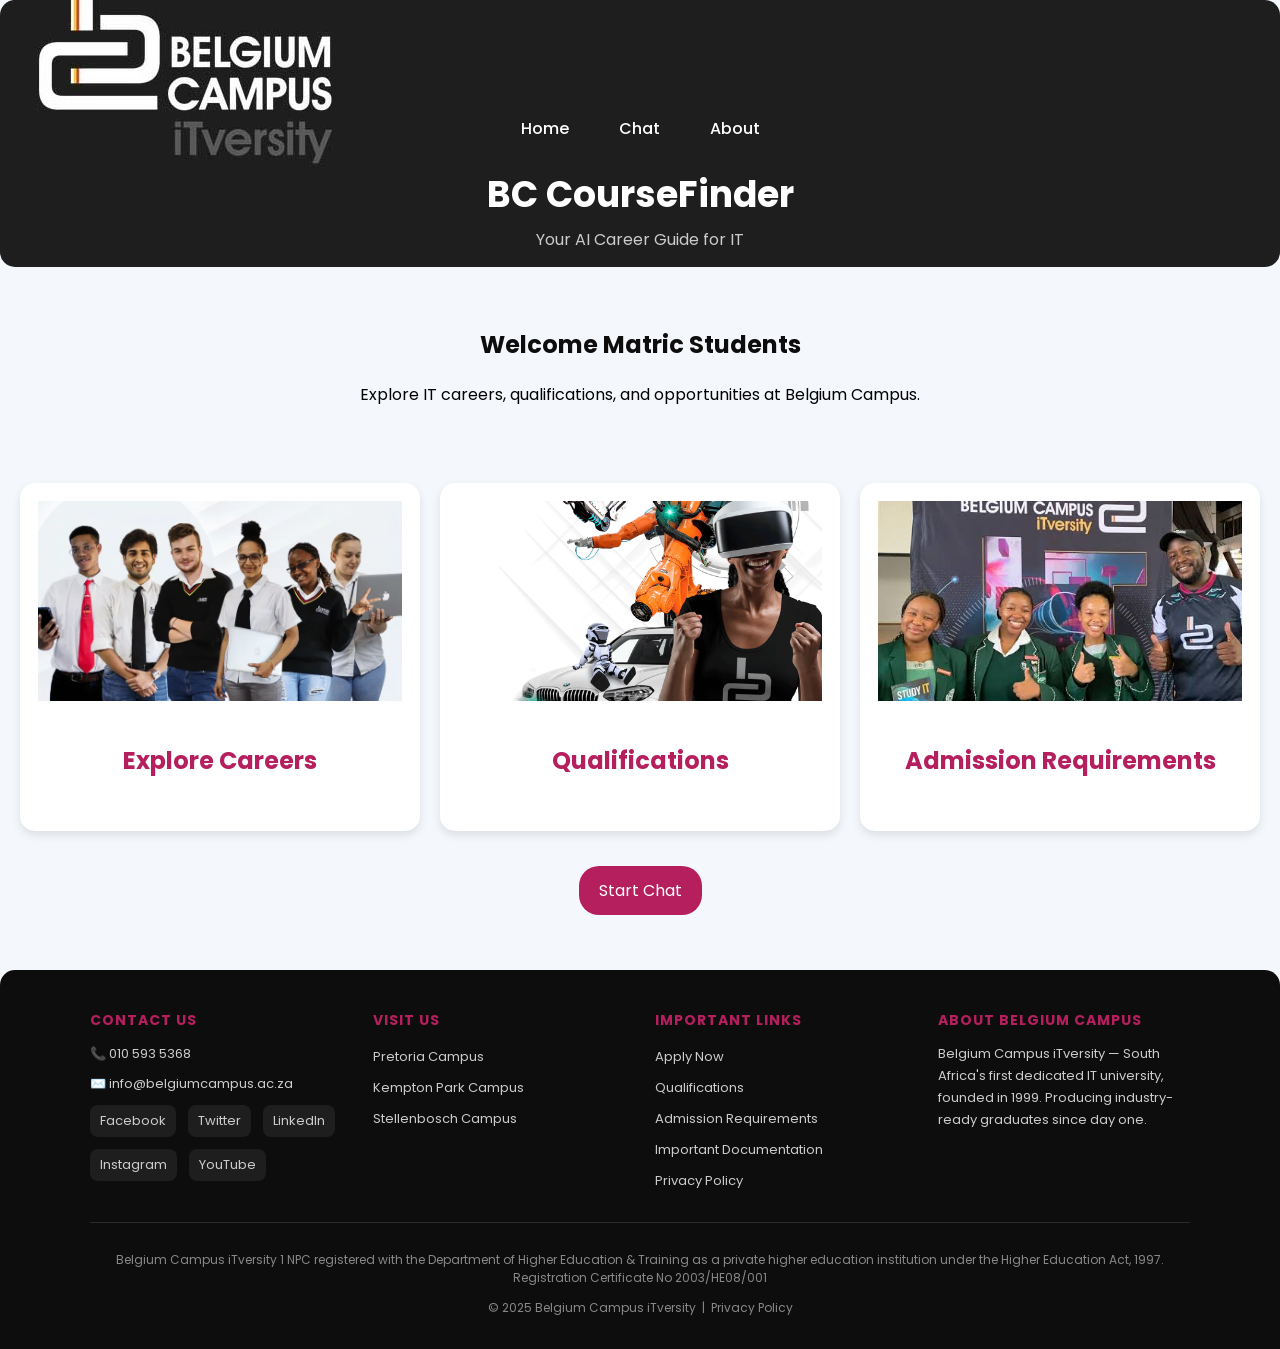
<file: index.html>
<!DOCTYPE html>
<html lang="en">
<head>
    <title>BC CourseFinder</title>
    <link rel="stylesheet" href="style.css">
    <link href="https://fonts.googleapis.com/css?family=Poppins:100,100italic,200,200italic,300,300italic,regular,italic,500,500italic,600,600italic,700,700italic,800,800italic,900,900italic" rel="stylesheet" />
</head>

<header>
        <nav class="nav-bar">
            <div class="logo">
                <img src="images/belgium-campus (1).jpg" alt="logo">
            </div>
            <ul>
                <li><a href="BC_CourseFinder.html">Home</a></li>
                <li><a href="chat.html">Chat</a></li>
                <li><a href="about.html">About</a></li>
            </ul>
        </nav>
        <h1>BC CourseFinder</h1>
        <p>Your AI Career Guide for IT</p>
</header>

<body>
    
<section>
    <h2>Welcome Matric Students</h2>
    <p>Explore IT careers, qualifications, and opportunities at Belgium Campus.</p>
</section>

<div class="courses">
    <div class="card">
        <img src="images/bachelor.webp">
        <h2>Explore Careers</h2>
    </div>
    <div class="card">
        <img src="images/Open-day-resize.png">
        <h2>Qualifications</h2>
    </div>
    <div class="card">
        <img src="images/Requriements">
        <h2> Admission Requirements</h2>
    </div>
</div>
<a href="chat.html" class="btn">Start Chat</a>

<footer>
    <div class="footer-grid">
        <div class="footer-col">
            <h4>Contact Us</h4>
            <p>📞 010 593 5368</p>
            <p>✉️ info@belgiumcampus.ac.za</p>
            <div class="footer-social">
                <a href="https://www.facebook.com/BelgiumCampusSA" target="_blank">Facebook</a>
                <a href="https://twitter.com/BelgiumCampus" target="_blank">Twitter</a>
                <a href="https://www.linkedin.com/school/belgium-campus" target="_blank">LinkedIn</a>
                <a href="https://www.instagram.com/belgiumcampus/" target="_blank">Instagram</a>
                <a href="https://www.youtube.com/channel/UCnlG2vQ7Ex_w4E7EDvCnfFA" target="_blank">YouTube</a>
            </div>
        </div>
        <div class="footer-col">
            <h4>Visit Us</h4>
            <ul>
                <li><a href="https://www.belgiumcampus.ac.za/campuses/" target="_blank">Pretoria Campus</a></li>
                <li><a href="https://www.belgiumcampus.ac.za/campuses/" target="_blank">Kempton Park Campus</a></li>
                <li><a href="https://www.belgiumcampus.ac.za/campuses/" target="_blank">Stellenbosch Campus</a></li>
            </ul>
        </div>
        <div class="footer-col">
            <h4>Important Links</h4>
            <ul>
                <li><a href="https://www.belgiumcampus.ac.za/applicant-portal" target="_blank">Apply Now</a></li>
                <li><a href="https://www.belgiumcampus.ac.za/qualifications" target="_blank">Qualifications</a></li>
                <li><a href="https://www.belgiumcampus.ac.za/admission-requirements" target="_blank">Admission Requirements</a></li>
                <li><a href="https://www.belgiumcampus.ac.za/important-documentation" target="_blank">Important Documentation</a></li>
                <li><a href="https://www.belgiumcampus.ac.za/privacy-policy/" target="_blank">Privacy Policy</a></li>
            </ul>
        </div>
        <div class="footer-col">
            <h4>About Belgium Campus</h4>
            <p>Belgium Campus iTversity — South Africa's first dedicated IT university, founded in 1999. Producing industry-ready graduates since day one.</p>
        </div>
    </div>
    <div class="footer-bottom">
        <p>Belgium Campus iTversity 1 NPC registered with the Department of Higher Education &amp; Training as a private higher education institution under the Higher Education Act, 1997. Registration Certificate No 2003/HE08/001</p>
        <p>&copy; 2025 Belgium Campus iTversity &nbsp;|&nbsp; <a href="https://www.belgiumcampus.ac.za/privacy-policy/" target="_blank">Privacy Policy</a></p>
    </div>
</footer>

</body>
</html>
</file>
<file: style.css>
body {
    margin: 0;
    font-family: 'Poppins', sans-serif;
    background: #f4f7fb;
    text-align: center;
}

header {
    background-color: #000000e0;
    color: white;
    padding: 15px;
    border-radius: 15px;
}

h1{
    margin: 10px 0 5px;
    font-size: 36px;
}

header p{
    margin: 0;
    font-size: 16px;
    color: #cccccc;
}

.btn {
    display: inline-block;
    margin-top: 15px;
    background: #b51f5e;
    color: white;
    padding: 12px 20px;
    text-decoration: none;
    border-radius: 20px;
    transition: background 0.3s, transform 0.2s;
    margin-bottom: 15px;
}

/* ✅ ADDED: .btn hover — darkens magenta and lifts button */
.btn:hover {
    background: #c0115a;
    transform: translateY(-2px);
}

#chat-box {
    width: 30%;
    height: 500px;
    margin: auto;
    background: white;
    overflow-y: scroll;
    padding: 10px;
    border: 1px solid #ccc;
    border-radius: 15px;
}

.nav-bar a{
    color: white;
    text-decoration: none;
    font-weight: 500;
    justify-content: right;
    align-items: flex-end;
    margin-top: 20px;
    padding: 5px;
    transition: color 0.3s;
}

/* ✅ ADDED: nav link hover — turns magenta on hover */
.nav-bar a:hover {
    color: #e8176e;
}

ul{
    list-style: none;
    display: flex;
    justify-content: center;
    gap: 20px;
    padding: 0;
}

li{
    display: inline-block;
    margin: 10px;
    justify-content: right;
}

.logo{
    display: flex;
    justify-content: center;
    align-items: center;
    margin-left: 150px;
    margin-top: 35px;
    /*margin-top: 10px;
    padding-top: 10px;*/
    width: 55px;
    height: 40px;
}

.courses{
    display: grid;
    max-width: 100%;
    margin: auto;
    grid-template-columns: repeat(auto-fit,minmax(250px,1fr));
    padding: 20px;
    gap: 20px;
}

.card{
    transition: transform 0.3s, box-shadow 0.3s, border-color 0.3s;
    background-color: white;
    overflow: hidden;
    box-shadow: 0 4px 10px rgba(0,0,0,0.1);
    padding: 15px;
    text-align: center;
    border-radius: 15px;
    border: 3px solid transparent;
}

/* ✅ UPDATED: card hover — adds magenta border + stronger shadow */
.card:hover{
    transform: translateY(-5px);
    box-shadow: 0 8px 20px rgba(232, 23, 110, 0.25);
    border-color: #00b4d8;
}

.card img{
    width: 100%;
    height: 200px;
    object-fit: cover;
}

.card h2{
    padding: 15px;
    color: #b51f5e;
}

section{
    text-align: center;
    padding: 40px 20px;
}

section h2{
    color: #0d0d0d;
}

#user-input{
    width: 25%;
    height: 30px;
    margin-top: 10px;
    border-radius: 10px;
    border: 1px solid #ccc;
    transition: border-color 0.3s;
}

/* ✅ ADDED: input focus — magenta border when user clicks into the field */
#user-input:focus {
    outline: none;
    border-color: #e8176e;
}

.btn-send{
    height: 35px;
    width: 70px;
    margin-left: 5px;
    border-radius: 10px;
    color: white;
    background: #e8176e;
    border: none;
    cursor: pointer;
    transition: background 0.3s, transform 0.2s;
}

/* ✅ ADDED: send button hover — darkens magenta and lifts */
.btn-send:hover {
    background: #c0115a;
    transform: translateY(-2px);
}

.responds-block{
    margin-bottom: 15px;
}

.chat-area {
    flex: 1;
    padding: 10px;
    overflow-y: auto;
    display: flex;
    flex-direction: column;
}

.bot-message {
    align-self: flex-start;
    background: #f0f0f0;
    border-radius: 15px;
}

.message {
    padding: 10px;
    margin: 5px 0;
}

.quick-action{
    padding: 10px;
    display: flex;
    flex-wrap: wrap;
    gap: 5px;
}

.quick-btn {
    background: #b51f5e;
    border-radius: 20px;
    padding: 5px 10px;
    cursor: pointer;
    font-size: 15px;
    color: white;
    border: none;
    transition: background 0.3s, transform 0.2s;
}

/* ✅ ADDED: quick action button hover — darkens and lifts */
.quick-btn:hover {
    background: #c0115a;
    transform: translateY(-2px);
}

.container{
    margin: auto;
}

/* ===== FOOTER ===== */
footer {
    background-color: #0d0d0d;
    color: #cccccc;
    padding: 40px 20px 20px;
    margin-top: 40px;
    border-radius: 15px 15px 0 0;
    font-family: 'Poppins', sans-serif;
}

.footer-grid {
    display: grid;
    grid-template-columns: repeat(auto-fit, minmax(200px, 1fr));
    gap: 30px;
    max-width: 1100px;
    margin: 0 auto 30px;
    text-align: left;
}

.footer-col h4 {
    color: #b51f5e;
    font-size: 14px;
    text-transform: uppercase;
    letter-spacing: 1px;
    margin-bottom: 12px;
    margin-top: 0;
}

.footer-col p {
    font-size: 13px;
    line-height: 1.7;
    margin: 0 0 8px;
}

.footer-col ul {
    list-style: none;
    padding: 0;
    margin: 0;
    display: flex;
    flex-direction: column;
    gap: 6px;
}

.footer-col ul li {
    display: block;
    margin: 0;
}

.footer-col ul li a {
    color: #cccccc;
    text-decoration: none;
    font-size: 13px;
    transition: color 0.3s;
}

.footer-col ul li a:hover {
    color: #b51f5e;
}

.footer-social {
    display: flex;
    gap: 12px;
    margin-top: 10px;
    flex-wrap: wrap;
    justify-content: flex-start;
}

.footer-social a {
    color: #cccccc;
    font-size: 13px;
    text-decoration: none;
    background: #1e1e1e;
    padding: 6px 10px;
    border-radius: 8px;
    transition: background 0.3s, color 0.3s;
}

.footer-social a:hover {
    background: #b51f5e;
    color: white;
}

.footer-bottom {
    border-top: 1px solid #2a2a2a;
    padding-top: 16px;
    font-size: 12px;
    color: #888;
    text-align: center;
    max-width: 1100px;
    margin: 0 auto;
}

.footer-bottom a {
    color: #888;
    text-decoration: none;
    transition: color 0.3s;
}

.footer-bottom a:hover {
    color: #b51f5e;
}

/* ===== ABOUT PAGE ===== */
.about-grid {
    display: grid;
    grid-template-columns: repeat(auto-fit, minmax(280px, 1fr));
    gap: 20px;
    max-width: 1100px;
    margin: 0 auto 40px;
    padding: 0 20px;
}

.about-card {
    background: white;
    border-radius: 15px;
    padding: 25px;
    text-align: left;
    box-shadow: 0 4px 10px rgba(0,0,0,0.08);
    border: 3px solid transparent;
    transition: transform 0.3s, box-shadow 0.3s, border-color 0.3s;
}

.about-card:hover {
    transform: translateY(-5px);
    box-shadow: 0 8px 20px rgba(232, 23, 110, 0.2);
    border-color: #00b4d8;
}

.about-icon {
    font-size: 32px;
    margin-bottom: 12px;
}

.about-card h3 {
    color: #b51f5e;
    margin: 0 0 10px;
    font-size: 17px;
}

.about-card p {
    color: #444;
    font-size: 14px;
    line-height: 1.7;
    margin: 0;
}
</file>
